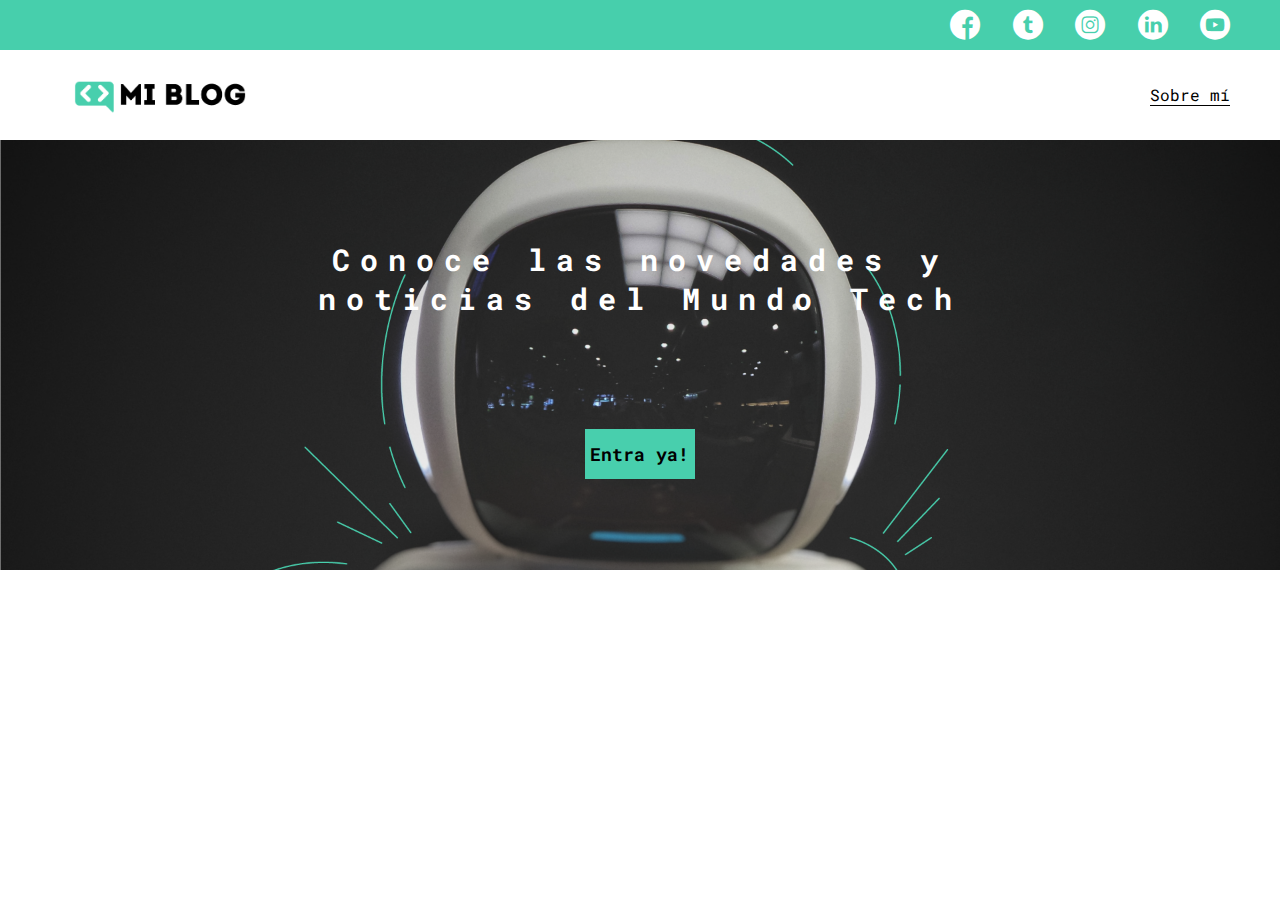
<file: index.html>
<!DOCTYPE html>
<html lang="en">
<head>
    <meta charset="UTF-8">
    <meta http-equiv="X-UA-Compatible" content="IE=edge">
    <meta name="viewport" content="width=device-width, initial-scale=1.0">
    <link rel="stylesheet" href="./CSS/main.css">
    <link rel="stylesheet" href="./CSS/font/flaticon.css">
    <link rel="stylesheet" href="./CSS/media-queries.css">
    <title>Mi blog</title>
</head>
<body>
    <header>
        <section class="header-icons-container">
            <div class="icons">
                <a href="/"><span class="flaticon-001-facebook"></span></a>
                <a href="/"><span class="flaticon-002-twitter"></span></a>
                <a href="/"><span class="flaticon-011-instagram"></span></a>
                <a href="/"><span class="flaticon-010-linkedin"></span></a>
                <a href="/"><span class="flaticon-008-youtube"></span></a>
            </div>
        </section>
        <nav>
            <section class="nav-logo-container">
                <a href="/"><img src="./Assets/img/Logo-negro.png" alt="Logo de mi blog" > </a>
            </section>
            <section class="profile-link">
                <a href="perfil.html">Sobre mí</a>
            </section>
        </nav>
    </header>

    <main class="home-main">
        <section>
            <h1 class="home-main-text">Conoce las novedades y <br> noticias del Mundo Tech</h1>
            <a class="home-main-button" href="blogs.html">Entra ya!</a>
        </section>
    </main>
</body>
</html>
</file>
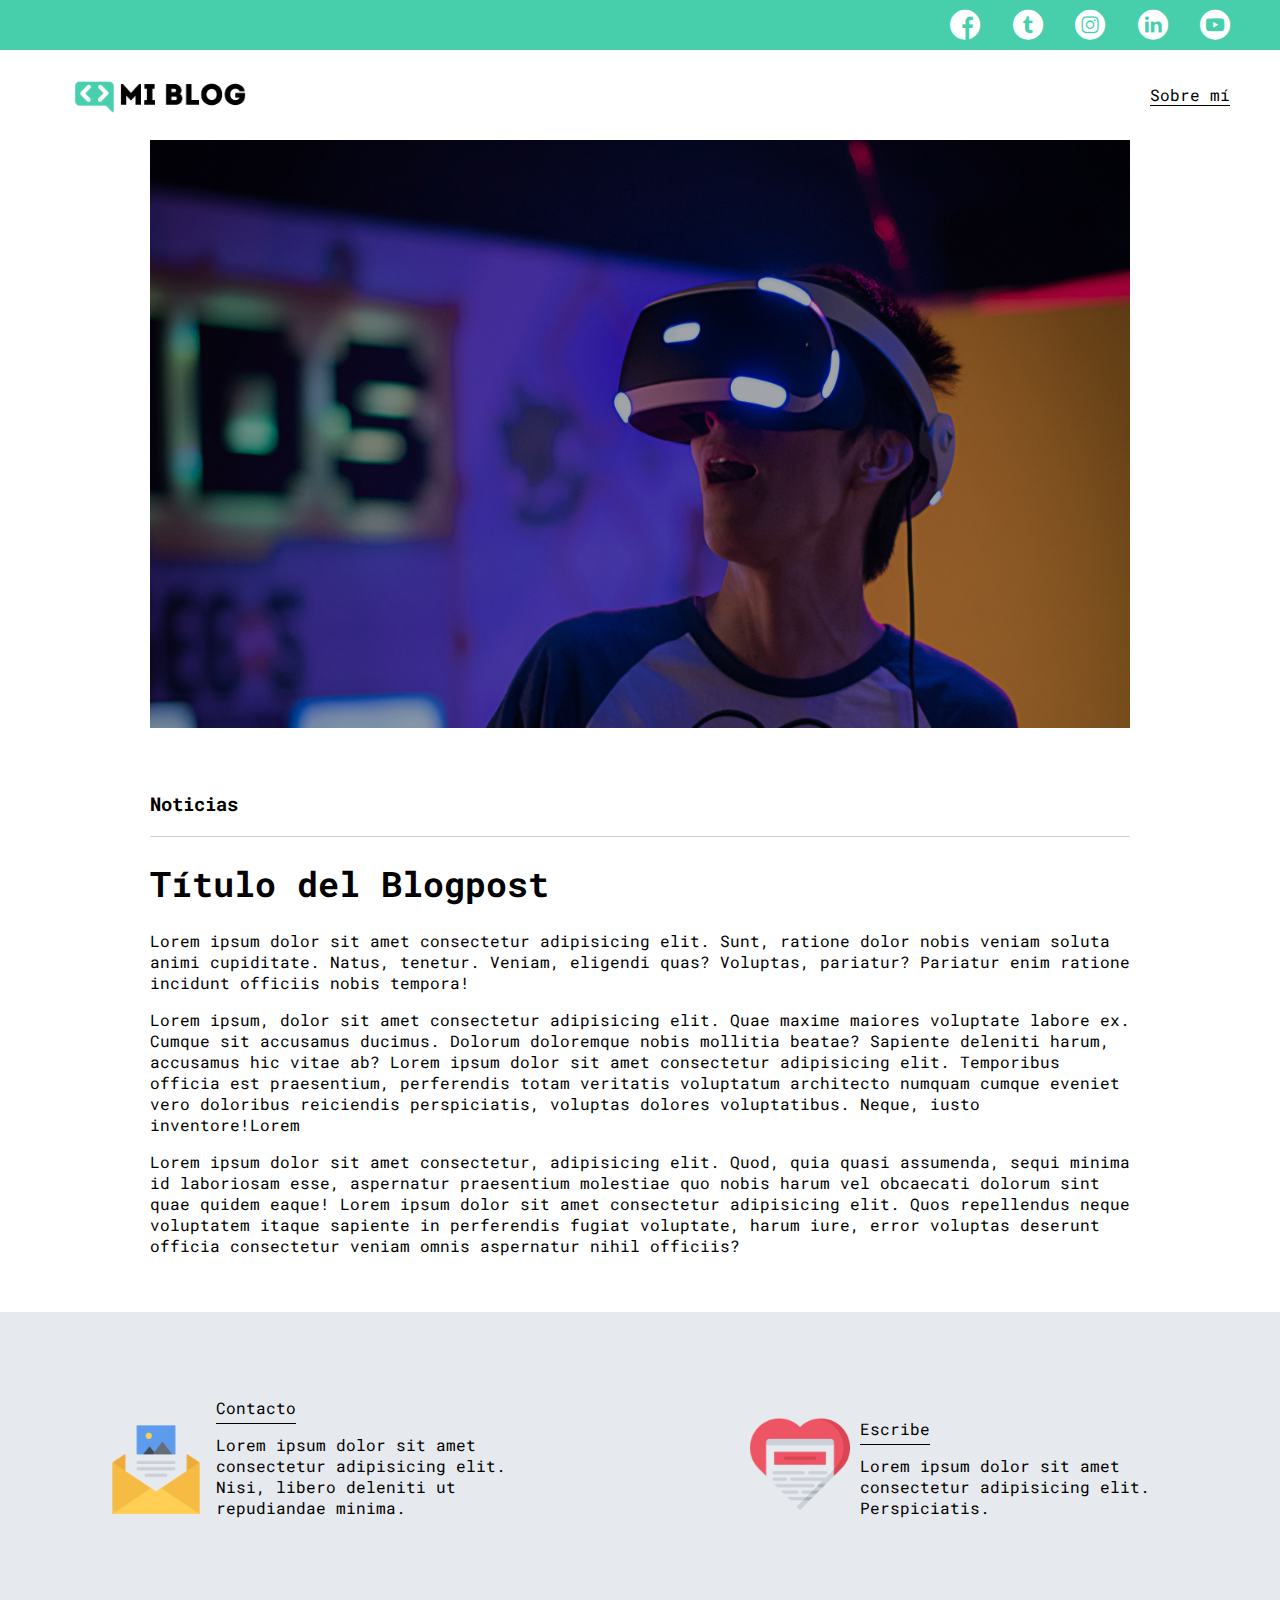
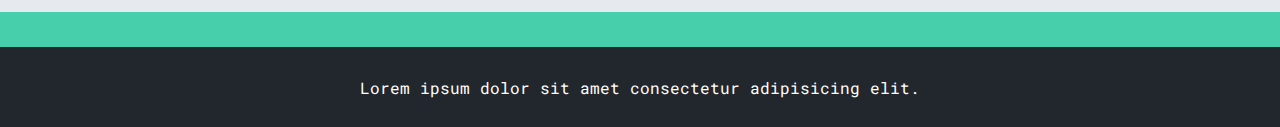
<file: blog.html>
<!DOCTYPE html>
<html lang="en">
<head>
    <meta charset="UTF-8">
    <meta http-equiv="X-UA-Compatible" content="IE=edge">
    <meta name="viewport" content="width=device-width, initial-scale=1.0">
    <title>Blog</title>
    <link rel="stylesheet" href="./CSS/main.css">
    <link rel="stylesheet" href="./CSS/font/flaticon.css">
    <link rel="stylesheet" href="./CSS/media-queries.css">
</head>
<body>
    <header>
        <section class="header-icons-container">
            <div class="icons">
                <a href="/"><span class="flaticon-001-facebook"></span></a>
                <a href="/"><span class="flaticon-002-twitter"></span></a>
                <a href="/"><span class="flaticon-011-instagram"></span></a>
                <a href="/"><span class="flaticon-010-linkedin"></span></a>
                <a href="/"><span class="flaticon-008-youtube"></span></a>
            </div>
        </section>
        <nav>
            <section class="nav-logo-container">
                <a href="/"><img src="./Assets/img/Logo-negro.png" alt="Logo de mi blog" > </a>
            </section>
            <section class="profile-link">
                <a href="perfil.html">Sobre mí</a>
            </section>
        </nav>
    </header>
    <main>
        <section class="grid-container blogpost-img-container">
            <img src="./Assets/img/post-1.png"">
        </section>
        <section class="blogpost-main-container">
            <div class="grid-container">
                <h3>Noticias</h3>
                <article>
                    <h1>Título del Blogpost</h1>
                    <p>Lorem ipsum dolor sit amet consectetur adipisicing elit. Sunt, ratione dolor nobis veniam soluta animi cupiditate. Natus, tenetur. Veniam, eligendi quas? Voluptas, pariatur? Pariatur enim ratione incidunt officiis nobis tempora!</p>
                    <p>Lorem ipsum, dolor sit amet consectetur adipisicing elit. Quae maxime maiores voluptate labore ex. Cumque sit accusamus ducimus. Dolorum doloremque nobis mollitia beatae? Sapiente deleniti harum, accusamus hic vitae ab? Lorem ipsum dolor sit amet consectetur adipisicing elit. Temporibus officia est praesentium, perferendis totam veritatis voluptatum architecto numquam cumque eveniet vero doloribus reiciendis perspiciatis, voluptas dolores voluptatibus. Neque, iusto inventore!Lorem</p>
                    <p>Lorem ipsum dolor sit amet consectetur, adipisicing elit. Quod, quia quasi assumenda, sequi minima id laboriosam esse, aspernatur praesentium molestiae quo nobis harum vel obcaecati dolorum sint quae quidem eaque! Lorem ipsum dolor sit amet consectetur adipisicing elit. Quos repellendus neque voluptatem itaque sapiente in perferendis fugiat voluptate, harum iure, error voluptas deserunt officia consectetur veniam omnis aspernatur nihil officiis?</p>
                </article>
            </div>
        </section>
        <section class="contact-main-container">
            <div>
                <img src="./Assets/img/013-newsletter.png" alt="">
                <div class="contact-left">
                    <a href="/">Contacto</a>
                    <p>Lorem ipsum dolor sit amet consectetur adipisicing elit. Nisi, libero deleniti ut repudiandae minima.</p>
                </div>
            </div>
            <div>
                <img src="./Assets/img/006-like.png" alt="">
                <div class="contact-right">
                    <a href="/">Escribe</a>
                    <p>Lorem ipsum dolor sit amet consectetur adipisicing elit. Perspiciatis.</p>
                </div>
            </div>
        </section>
    </main>
    <footer>
        <p>Lorem ipsum dolor sit amet consectetur adipisicing elit.</p>
    </footer>
</body>
</html>
</file>
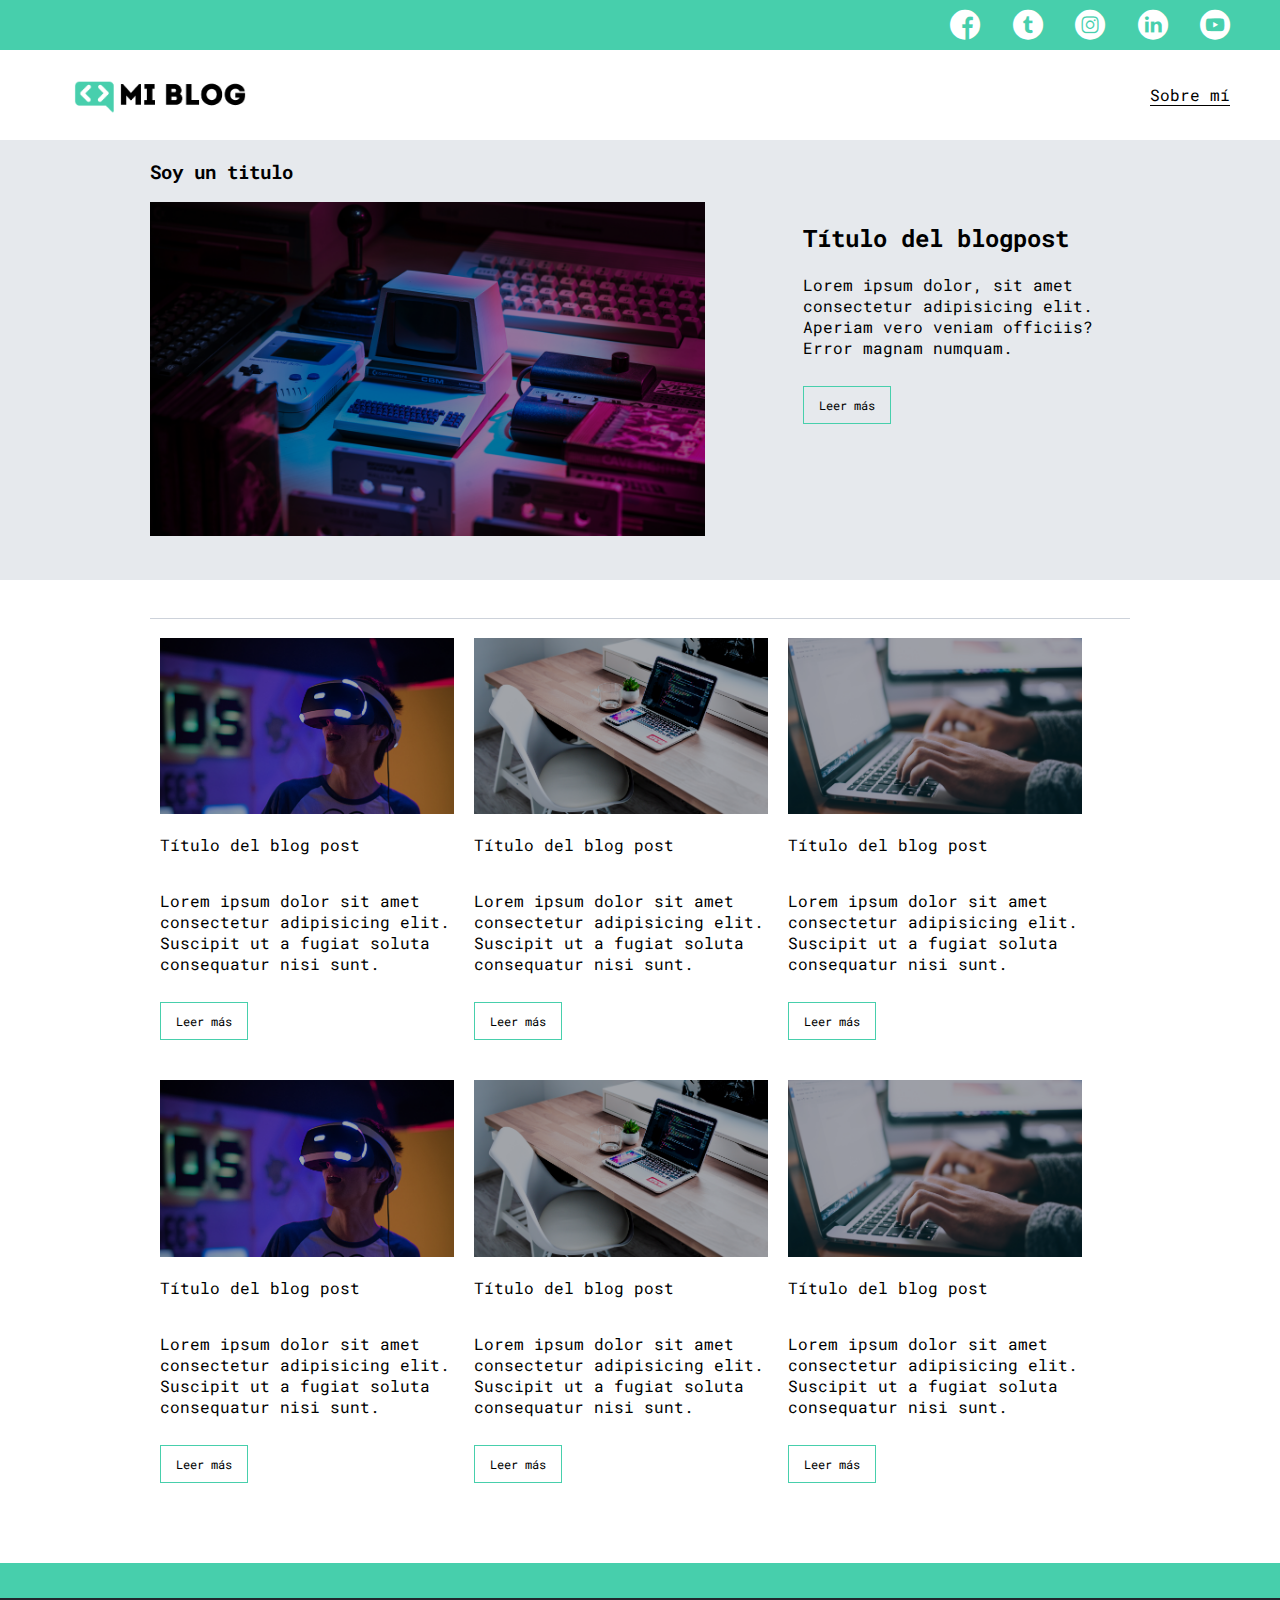
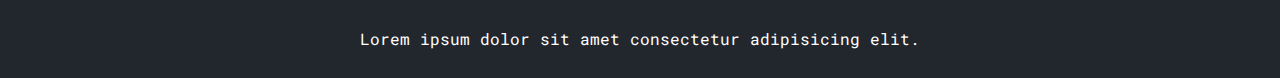
<file: blogs.html>
<!DOCTYPE html>
<html lang="en">
<head>
    <meta charset="UTF-8">
    <meta name="viewport" content="width=device-width, initial-scale=1.0">
    <meta http-equiv="X-UA-Compatible" content="ie=edge">
    <title>Mi Blog</title>
    <link rel="stylesheet" href="./CSS/main.css">
    <link rel="stylesheet" href="./CSS/font/flaticon.css">
    <link rel="stylesheet" href="./CSS/media-queries.css">
</head>
<body>
    <header>
        <section class="header-icons-container">
            <div class="icons">
                <a href="/"><span class="flaticon-001-facebook"></span></a>
                <a href="/"><span class="flaticon-002-twitter"></span></a>
                <a href="/"><span class="flaticon-011-instagram"></span></a>
                <a href="/"><span class="flaticon-010-linkedin"></span></a>
                <a href="/"><span class="flaticon-008-youtube"></span></a>
            </div>
        </section>
        <nav>
            <section class="nav-logo-container">
                <a href="/"><img src="./Assets/img/Logo-negro.png" alt="Logo de mi blog" > </a>
            </section>
            <section class="profile-link">
                <a href="perfil.html">Sobre mí</a>
            </section>
        </nav>
    </header>
    <main class="blogs-main">
        <section class="blogs-news-container">
            <div class="grid-container blogs-main-new">
                <h3>Soy un titulo</h3>
                <div class="blogs-news-img-container">
                    <img src="./Assets/img/main-news-img.png" alt="">
                </div>
                <div class="blogs-news-info-container">
                    <h2>Título del blogpost</h2>
                    <p>Lorem ipsum dolor, sit amet consectetur adipisicing elit. Aperiam vero veniam officiis? Error magnam numquam.</p>
                    <a href="" class="blogs-button">Leer más</a>
                </div>
            </div>
            
        </section>
        <section class="blogs-posts-container">
            <div class="grid-container">
                <h3></h3>
                <article class="post-container">
                    <img src="./Assets/img/post-1.png" alt="">
                    <p>Título del blog post</p>
                    <p>Lorem ipsum dolor sit amet consectetur adipisicing elit. Suscipit ut a fugiat soluta consequatur nisi sunt.</p>
                    <a href="blog.html" class="blogs-button">Leer más</a>
                </article>
                <article class="post-container">
                    <img src="./Assets/img/post-2.png" alt="">
                    <p>Título del blog post</p>
                    <p>Lorem ipsum dolor sit amet consectetur adipisicing elit. Suscipit ut a fugiat soluta consequatur nisi sunt.</p>
                    <a href="blog.html" class="blogs-button">Leer más</a>
                </article>
                <article class="post-container">
                    <img src="./Assets/img/post-3.png" alt="">
                    <p>Título del blog post</p>
                    <p>Lorem ipsum dolor sit amet consectetur adipisicing elit. Suscipit ut a fugiat soluta consequatur nisi sunt.</p>
                    <a href="blog.html" class="blogs-button">Leer más</a>
                </article>
                <article class="post-container">
                    <img src="./Assets/img/post-1.png" alt="">
                    <p>Título del blog post</p>
                    <p>Lorem ipsum dolor sit amet consectetur adipisicing elit. Suscipit ut a fugiat soluta consequatur nisi sunt.</p>
                    <a href="blog.html" class="blogs-button">Leer más</a>
                </article>
                <article class="post-container">
                    <img src="./Assets/img/post-2.png" alt="">
                    <p>Título del blog post</p>
                    <p>Lorem ipsum dolor sit amet consectetur adipisicing elit. Suscipit ut a fugiat soluta consequatur nisi sunt.</p>
                    <a href="blog.html" class="blogs-button">Leer más</a>
                </article>
                <article class="post-container">
                    <img src="./Assets/img/post-3.png" alt="">
                    <p>Título del blog post</p>
                    <p>Lorem ipsum dolor sit amet consectetur adipisicing elit. Suscipit ut a fugiat soluta consequatur nisi sunt.</p>
                    <a href="blog.html" class="blogs-button">Leer más</a>
                </article>
            </div>
        </section>
    </main>
    <footer>
        <p>Lorem ipsum dolor sit amet consectetur adipisicing elit.</p>
    </footer>
</body>
</html>
</file>
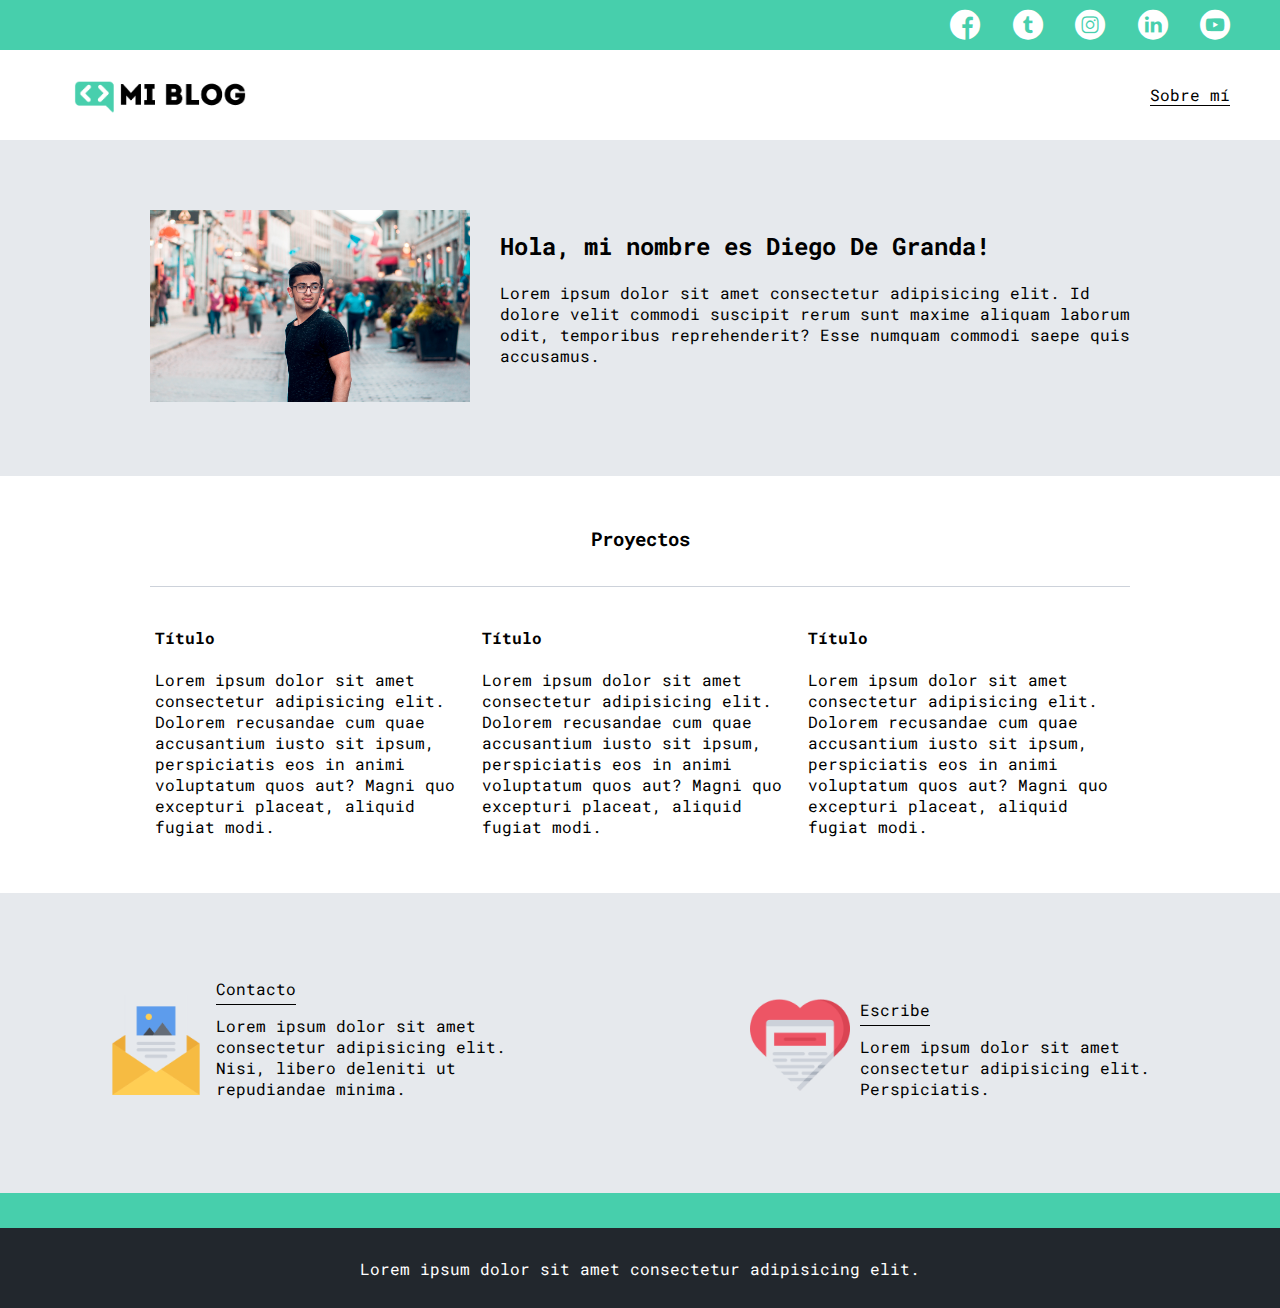
<file: perfil.html>
<!DOCTYPE html>
<html lang="en">
<head>
    <meta charset="UTF-8">
    <meta http-equiv="X-UA-Compatible" content="IE=edge">
    <meta name="viewport" content="width=device-width, initial-scale=1.0">
    <title>Perfil</title>
    <link rel="stylesheet" href="./CSS/main.css">
    <link rel="stylesheet" href="./CSS/font/flaticon.css">
    <link rel="stylesheet" href="./CSS/media-queries.css">
</head>
<body>
    <header>
        <section class="header-icons-container">
            <div class="icons">
                <a href="/"><span class="flaticon-001-facebook"></span></a>
                <a href="/"><span class="flaticon-002-twitter"></span></a>
                <a href="/"><span class="flaticon-011-instagram"></span></a>
                <a href="/"><span class="flaticon-010-linkedin"></span></a>
                <a href="/"><span class="flaticon-008-youtube"></span></a>
            </div>
        </section>
        <nav>
            <section class="nav-logo-container">
                <a href="/"><img src="./Assets/img/Logo-negro.png" alt="Logo de mi blog" > </a>
            </section>
            <section class="profile-link">
                <a href="perfil.html">Sobre mí</a>
            </section>
        </nav>
    </header>
    <main>
        <section class="profile-main-container">
            <div class="grid-container profile-container">
                <div>
                    <img src="./Assets/img/profile-pic.jpg" alt="">
                </div>
                <div>
                    <h2>Hola, mi nombre es Diego De Granda!</h2>
                    <p>Lorem ipsum dolor sit amet consectetur adipisicing elit. Id dolore velit commodi suscipit rerum sunt maxime aliquam laborum odit, temporibus reprehenderit? Esse numquam commodi saepe quis accusamus.</p>
                </div>
            </div>
        </section>
        <section class="profile-main-proyects">
            <div class="grid-container">
                <h3>Proyectos</h3>
                <div class="proyects-main-container">
                    <article class="proyect-container">
                        <h4>Título</h4>
                        <p>Lorem ipsum dolor sit amet consectetur adipisicing elit. Dolorem recusandae cum quae accusantium iusto sit ipsum, perspiciatis eos in animi voluptatum quos aut? Magni quo excepturi placeat, aliquid fugiat modi.</p>
                    </article>
                    <article class="proyect-container">
                        <h4>Título</h4>
                        <p>Lorem ipsum dolor sit amet consectetur adipisicing elit. Dolorem recusandae cum quae accusantium iusto sit ipsum, perspiciatis eos in animi voluptatum quos aut? Magni quo excepturi placeat, aliquid fugiat modi.</p>
                    </article>
                    <article class="proyect-container">
                        <h4>Título</h4>
                        <p>Lorem ipsum dolor sit amet consectetur adipisicing elit. Dolorem recusandae cum quae accusantium iusto sit ipsum, perspiciatis eos in animi voluptatum quos aut? Magni quo excepturi placeat, aliquid fugiat modi.</p>
                    </article>
                </div>
            </div>
        </section>

        <section class="contact-main-container">
            <div>
                <img src="./Assets/img/013-newsletter.png" alt="">
                <div class="contact-left">
                    <a href="/">Contacto</a>
                    <p>Lorem ipsum dolor sit amet consectetur adipisicing elit. Nisi, libero deleniti ut repudiandae minima.</p>
                </div>
            </div>
            <div>
                <img src="./Assets/img/006-like.png" alt="">
                <div class="contact-right">
                    <a href="/">Escribe</a>
                    <p>Lorem ipsum dolor sit amet consectetur adipisicing elit. Perspiciatis.</p>
                </div>
            </div>
        </section>
    </main>
    <footer>
        <p>Lorem ipsum dolor sit amet consectetur adipisicing elit.</p>
    </footer>
</body>
</html>
</file>
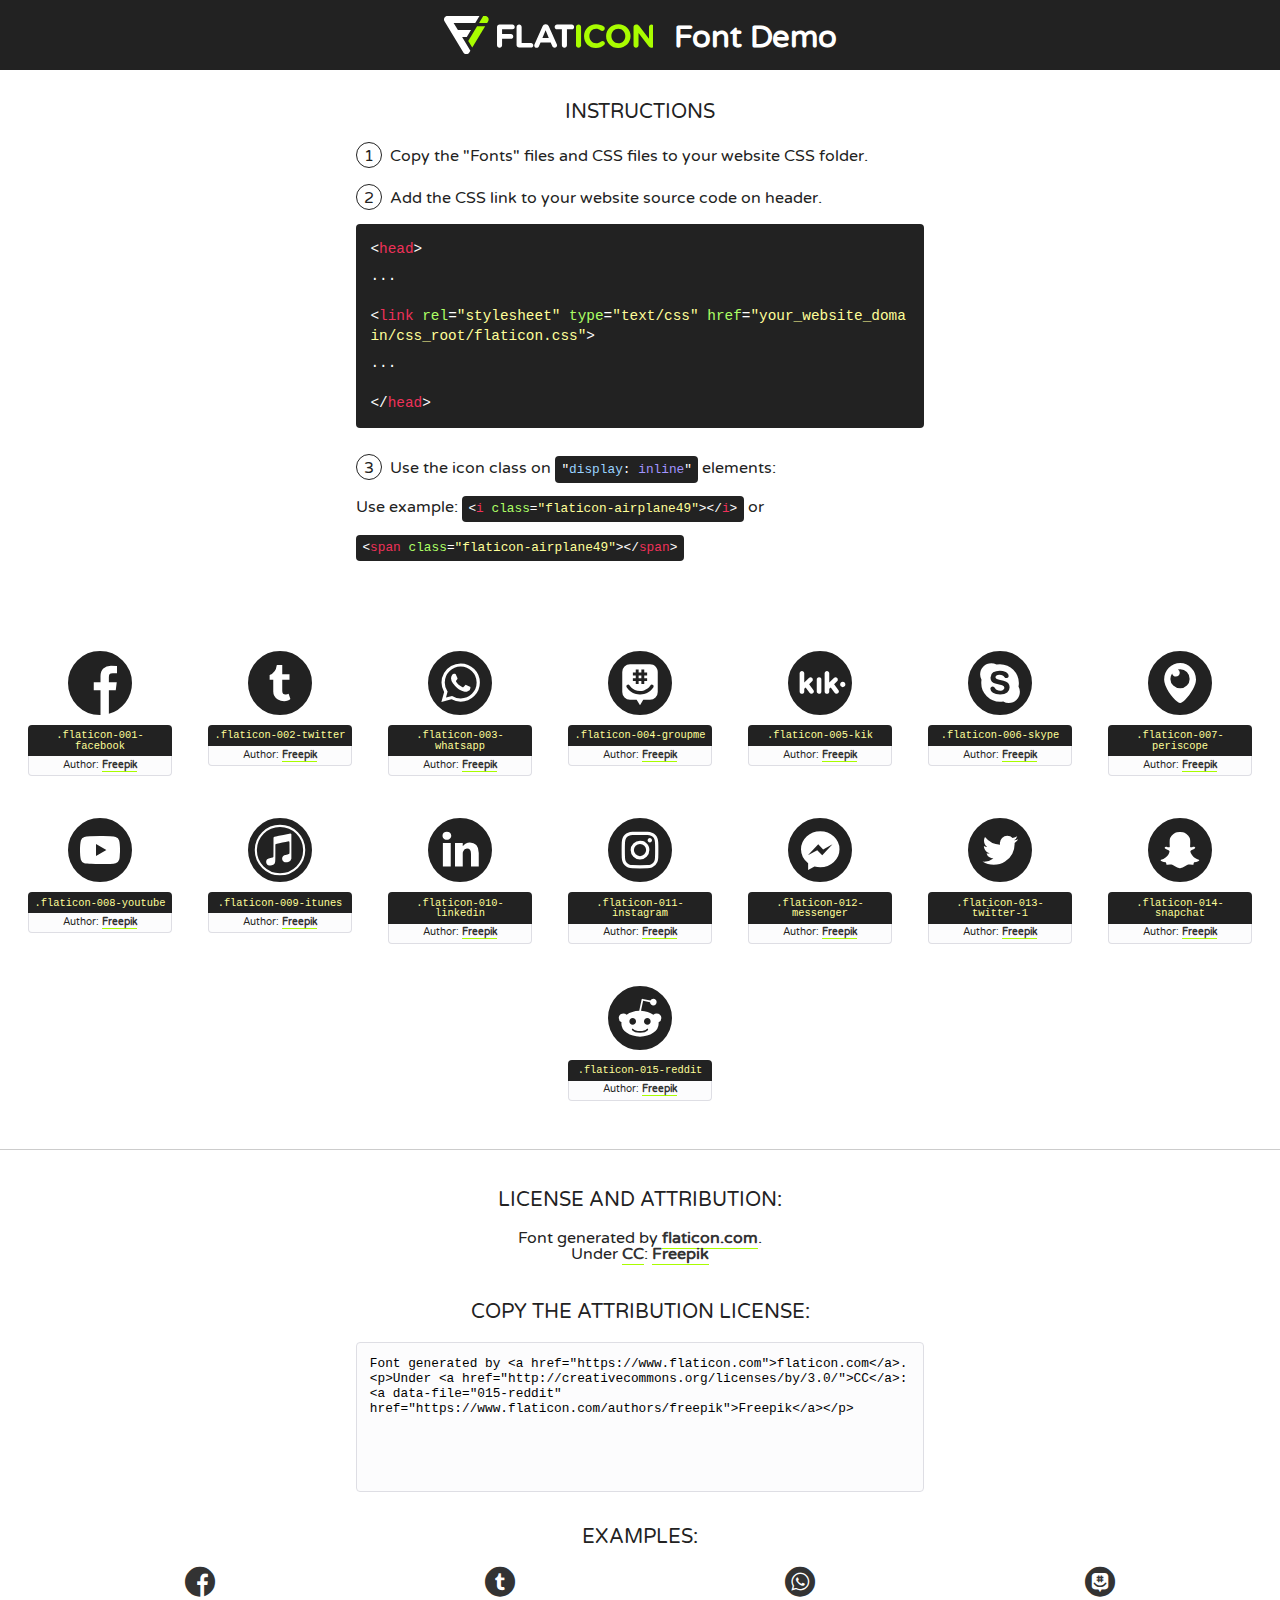
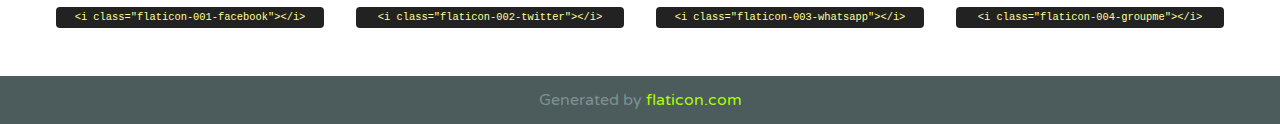
<file: CSS/font/flaticon.html>
<!DOCTYPE html>
<!--
  Flaticon icon font: Flaticon
  Creation date: 20/12/2018 09:27
-->
<html>
<!DOCTYPE html>
<html>

<head>
    <title>Flaticon WebFont</title>
    <link href="http://fonts.googleapis.com/css?family=Varela+Round" rel="stylesheet" type="text/css" />
    <link rel="stylesheet" type="text/css" href="flaticon.css">
    <meta charset="UTF-8">
    <style>
    html, body, div, span, applet, object, iframe,
    h1, h2, h3, h4, h5, h6, p, blockquote, pre,
    a, abbr, acronym, address, big, cite, code,
    del, dfn, em, img, ins, kbd, q, s, samp,
    small, strike, strong, sub, sup, tt, var,
    b, u, i, center,
    dl, dt, dd, ol, ul, li,
    fieldset, form, label, legend,
    table, caption, tbody, tfoot, thead, tr, th, td,
    article, aside, canvas, details, embed, 
    figure, figcaption, footer, header, hgroup, 
    menu, nav, output, ruby, section, summary,
    time, mark, audio, video {
        margin: 0;
        padding: 0;
        border: 0;
        font-size: 100%;
        font: inherit;
        vertical-align: baseline;
    }
    /* HTML5 display-role reset for older browsers */
    article, aside, details, figcaption, figure, 
    footer, header, hgroup, menu, nav, section {
        display: block;
    }
    body {
        line-height: 1;
    }
    ol, ul {
        list-style: none;
    }
    blockquote, q {
        quotes: none;
    }
    blockquote:before, blockquote:after,
    q:before, q:after {
        content: '';
        content: none;
    }
    table {
        border-collapse: collapse;
        border-spacing: 0;
    }
    body {
        font-family: 'Varela Round', Helvetica, Arial, sans-serif;
        font-size: 16px;
        color: #222;
    }
    a {
        color: #333;
        border-bottom: 1px solid #a9fd00;
        font-weight: bold;
        text-decoration: none;
    }
    * {
        -moz-box-sizing: border-box;
        -webkit-box-sizing: border-box;
        box-sizing: border-box;
        margin: 0;
        padding: 0;
    }
    [class^="flaticon-"]:before, [class*=" flaticon-"]:before, [class^="flaticon-"]:after, [class*=" flaticon-"]:after {
        font-family: Flaticon;
        font-size: 30px;
        font-style: normal;
        margin-left: 20px;
        color: #333;
    }
    .wrapper {
        max-width: 600px;
        margin: auto;
        padding: 0 1em;
    }
    .title {
        font-size: 1.25em;
        text-align: center;
        margin-bottom: 1em;
        text-transform: uppercase;
    }
    header {
        text-align: center;
        background-color: #222;
        color: #fff;
        padding: 1em;
    }
    header .logo {
        width: 210px;
        height: 38px;
        display: inline-block;
        vertical-align: middle;
        margin-right: 1em;
        border: none;
    }
    header strong {
        font-size: 1.95em;
        font-weight: bold;
        vertical-align: middle;
        margin-top: 5px;
        display: inline-block;
    }
    .demo {
        margin: 2em auto;
        line-height: 1.25em;
    }
    .demo ul li {
        margin-bottom: 1em;
    }
    .demo ul li .num {
        color: #222;
        border-radius: 20px;
        display: inline-block;
        width: 26px;
        padding: 3px;
        height: 26px;
        text-align: center;
        margin-right: 0.5em;
        border: 1px solid #222;
    }
    .demo ul li code {
        background-color: #222;
        border-radius: 4px;
        padding: 0.25em 0.5em;
        display: inline-block;
        color: #fff;
        font-family: Consolas,Monaco,Lucida Console,Liberation Mono,DejaVu Sans Mono,Bitstream Vera Sans Mono,Courier New, monospace;
        font-weight: lighter;
        margin-top: 1em;
        font-size: 0.8em;
        word-break: break-all;
    }
    .demo ul li code.big {
        padding: 1em;
        font-size: 0.9em;
    }
    .demo ul li code .red {
        color: #EF3159;
    }
    .demo ul li code .green {
        color: #ACFF65;
    }
    .demo ul li code .yellow {
        color: #FFFF99;
    }
    .demo ul li code .blue {
        color: #99D3FF;
    }
    .demo ul li code .purple {
        color: #A295FF;
    }
    .demo ul li code .dots {
        margin-top: 0.5em;
        display: block;
    }
    #glyphs {
        border-bottom: 1px solid #ccc;
        padding: 2em 0;
        text-align: center;
    }
    .glyph {
        display: inline-block;
        width: 9em;
        margin: 1em;
        text-align: center;
        vertical-align: top;
        background: #FFF;
    }
    .glyph .glyph-icon {
        padding: 10px;
        display: block;
        font-family:"Flaticon";
        font-size: 64px;
        line-height: 1;
    }
    .glyph .glyph-icon:before {
        font-size: 64px;
        color: #222;
        margin-left: 0;
    }
    .class-name {
        font-size: 0.65em;
        background-color: #222;
        color: #fff;
        border-radius: 4px 4px 0 0;
        padding: 0.5em;
        color: #FFFF99;
        font-family: Consolas,Monaco,Lucida Console,Liberation Mono,DejaVu Sans Mono,Bitstream Vera Sans Mono,Courier New, monospace;
    }
    .author-name {
        font-size: 0.6em;
        background-color: #fcfcfd;
        border: 1px solid #DEDEE4;
        border-top: 0;
        border-radius: 0 0 4px 4px;
        padding: 0.5em;
    }
    .class-name:last-child {
        font-size: 10px;
        color:#888;
    }
    .class-name:last-child a {
        font-size: 10px;
        color:#555;
    }
    .class-name:last-child a:hover {
        color:#a9fd00;
    }
    .glyph > input {
        display: block;
        width: 100px;
        margin: 5px auto;
        text-align: center;
        font-size: 12px;
        cursor: text;
    }
    .glyph > input.icon-input {
        font-family:"Flaticon";
        font-size: 16px;
        margin-bottom: 10px;
    }
    .attribution .title {
        margin-top: 2em;
    }
    .attribution textarea {
        background-color: #fcfcfd;
        padding: 1em;
        border: none;
        box-shadow: none;
        border: 1px solid #DEDEE4;
        border-radius: 4px;
        resize: none;
        width: 100%;
        height: 150px;
        font-size: 0.8em;
        font-family: Consolas,Monaco,Lucida Console,Liberation Mono,DejaVu Sans Mono,Bitstream Vera Sans Mono,Courier New, monospace;
        -webkit-appearance: none;
    }
    .iconsuse {
        margin: 2em auto;
        text-align: center;
        max-width: 1200px;
    }
    .iconsuse:after {
        content: '';
        display: table;
        clear: both;
    }
    .iconsuse .image {
        float: left;
        width: 25%;
        padding: 0 1em;
    }
    .iconsuse .image p {
        margin-bottom: 1em;
    }
    .iconsuse .image span {
        display: block;
        font-size: 0.65em;
        background-color: #222;
        color: #fff;
        border-radius: 4px;
        padding: 0.5em;
        color: #FFFF99;
        margin-top: 1em;
        font-family: Consolas,Monaco,Lucida Console,Liberation Mono,DejaVu Sans Mono,Bitstream Vera Sans Mono,Courier New, monospace;
    }
    #footer {
        text-align: center;
        background-color: #4C5B5C;
        color: #7c9192;
        padding: 1em;
    }
    #footer a {
        border: none;
        color: #a9fd00;
        font-weight: normal;
    }
    @media (max-width: 960px) {
        .iconsuse .image {
            width: 50%;
        }
    }
    @media (max-width: 560px) {
        .iconsuse .image {
            width: 100%;
        }
    }
    </style>
</head>

<body class="characters-off">

    <header>
        <a href="https://www.flaticon.com" target="_blank" class="logo">
            <svg version="1.1" xmlns="http://www.w3.org/2000/svg" xmlns:xlink="http://www.w3.org/1999/xlink" xmlns:a="http://ns.adobe.com/AdobeSVGViewerExtensions/3.0/" viewBox="0 0 560.875 102.036" enable-background="new 0 0 560.875 102.036" xml:space="preserve">
                <defs>
                </defs>
                <g>
                    <g class="letters">
                        <path fill="#ffffff" d="M141.596,29.675c0-3.777,2.985-6.767,6.764-6.767h34.438c3.426,0,6.15,2.728,6.15,6.15
                        c0,3.43-2.724,6.149-6.15,6.149h-27.674v13.091h23.719c3.429,0,6.151,2.724,6.151,6.15c0,3.43-2.723,6.149-6.151,6.149h-23.719
                        v17.574c0,3.773-2.986,6.761-6.764,6.761c-3.779,0-6.764-2.989-6.764-6.761V29.675z"></path>
                        <path fill="#ffffff" d="M193.844,29.149c0-3.781,2.985-6.767,6.764-6.767c3.776,0,6.763,2.985,6.763,6.767v42.957h25.039
                        c3.426,0,6.149,2.726,6.149,6.153c0,3.425-2.723,6.15-6.149,6.15h-31.802c-3.779,0-6.764-2.986-6.764-6.768V29.149z"></path>
                        <path fill="#ffffff" d="M241.891,75.71l21.438-48.407c1.492-3.341,4.215-5.357,7.906-5.357h0.792
                        c3.686,0,6.323,2.017,7.815,5.357l21.439,48.407c0.436,0.967,0.701,1.845,0.701,2.723c0,3.602-2.809,6.501-6.414,6.501
                        c-3.161,0-5.269-1.845-6.499-4.655l-4.132-9.661h-27.059l-4.301,10.102c-1.144,2.631-3.426,4.214-6.237,4.214
                        c-3.517,0-6.24-2.81-6.24-6.325C241.1,77.64,241.451,76.677,241.891,75.71z M279.932,58.666l-8.521-20.297l-8.526,20.297H279.932
                        z"></path>
                        <path fill="#ffffff" d="M314.864,35.387H301.86c-3.429,0-6.239-2.813-6.239-6.238c0-3.429,2.811-6.24,6.239-6.24h39.533
                        c3.426,0,6.237,2.811,6.237,6.24c0,3.425-2.811,6.238-6.237,6.238h-13.001v42.785c0,3.773-2.99,6.761-6.764,6.761
                        c-3.779,0-6.764-2.989-6.764-6.761V35.387z"></path>
                        <path fill="#A9FD00" d="M352.615,29.149c0-3.781,2.985-6.767,6.767-6.767c3.774,0,6.761,2.985,6.761,6.767v49.024
                        c0,3.773-2.987,6.761-6.761,6.761c-3.781,0-6.767-2.989-6.767-6.761V29.149z"></path>
                        <path fill="#A9FD00" d="M374.132,53.836v-0.179c0-17.481,13.178-31.801,32.065-31.801c9.22,0,15.459,2.458,20.557,6.238
                        c1.402,1.054,2.637,2.985,2.637,5.357c0,3.692-2.985,6.59-6.681,6.59c-1.845,0-3.071-0.702-4.044-1.319
                        c-3.776-2.813-7.729-4.393-12.562-4.393c-10.364,0-17.831,8.611-17.831,19.154v0.173c0,10.542,7.291,19.329,17.831,19.329
                        c5.715,0,9.492-1.756,13.359-4.834c1.049-0.874,2.458-1.491,4.039-1.491c3.429,0,6.325,2.813,6.325,6.236
                        c0,2.106-1.056,3.78-2.282,4.834c-5.539,4.834-12.036,7.733-21.878,7.733C387.572,85.464,374.132,71.493,374.132,53.836z"></path>
                        <path fill="#A9FD00" d="M433.009,53.836v-0.179c0-17.481,13.79-31.801,32.766-31.801c18.981,0,32.592,14.143,32.592,31.628v0.173
                        c0,17.483-13.785,31.807-32.769,31.807C446.625,85.464,433.009,71.32,433.009,53.836z M484.224,53.836v-0.179
                        c0-10.539-7.725-19.326-18.626-19.326c-10.893,0-18.449,8.611-18.449,19.154v0.173c0,10.542,7.73,19.329,18.626,19.329
                        C476.676,72.986,484.224,64.378,484.224,53.836z"></path>
                        <path fill="#A9FD00" d="M506.233,29.321c0-3.774,2.99-6.763,6.767-6.763h1.401c3.252,0,5.183,1.583,7.029,3.953l26.093,34.265
                        V29.059c0-3.692,2.99-6.677,6.681-6.677c3.683,0,6.671,2.985,6.671,6.677v48.934c0,3.78-2.987,6.765-6.764,6.765h-0.436
                        c-3.257,0-5.188-1.581-7.034-3.953l-27.056-35.492v32.944c0,3.687-2.985,6.676-6.678,6.676c-3.683,0-6.673-2.989-6.673-6.676
                        V29.321z"></path>
                    </g>
                    <g class="insignia">
                        <path fill="#ffffff" d="M48.372,56.137h12.517l11.156-18.537H37.186L25.688,18.539h57.825L94.668,0H9.271
                        C5.925,0,2.842,1.801,1.198,4.716c-1.644,2.907-1.593,6.482,0.134,9.343l50.38,83.501c1.678,2.781,4.689,4.476,7.938,4.476
                        c3.246,0,6.257-1.695,7.935-4.476l2.898-4.804L48.372,56.137z"></path>
                        <g class="i">
                            <path fill="#A9FD00" d="M93.575,18.539h0.031v0.004l21.652,0.004l2.705-4.488c1.727-2.861,1.778-6.436,0.133-9.343
                            C116.454,1.801,113.371,0,110.026,0h-5.294L93.575,18.539z"></path>
                            <polygon fill="#A9FD00" points="88.291,27.356 64.725,66.486 75.519,84.404 109.942,27.356"></polygon>
                        </g>
                    </g>
                </g>
            </svg>
        </a>
        <strong>Font Demo</strong>
    </header>


    <section class="demo wrapper">

        <p class="title">Instructions</p>

        <ul>
            <li>
                <span class="num">1</span>Copy the "Fonts" files and CSS files to your website CSS folder.
            </li>
            <li>
                <span class="num">2</span>Add the CSS link to your website source code on header.
                <code class="big">
                    &lt;<span class="red">head</span>&gt;
                    <br/><span class="dots">...</span>
                    <br/>&lt;<span class="red">link</span> <span class="green">rel</span>=<span class="yellow">"stylesheet"</span> <span class="green">type</span>=<span class="yellow">"text/css"</span> <span class="green">href</span>=<span class="yellow">"your_website_domain/css_root/flaticon.css"</span>&gt;
                    <br/><span class="dots">...</span>
                    <br/>&lt;/<span class="red">head</span>&gt;
                </code>
            </li>

            <li>
                <p>
                    <span class="num">3</span>Use the icon class on <code>"<span class="blue">display</span>:<span class="purple"> inline</span>"</code> elements:
                    <br />
                    Use example: <code>&lt;<span class="red">i</span> <span class="green">class</span>=<span class="yellow">&quot;flaticon-airplane49&quot;</span>&gt;&lt;/<span class="red">i</span>&gt;</code> or <code>&lt;<span class="red">span</span> <span class="green">class</span>=<span class="yellow">&quot;flaticon-airplane49&quot;</span>&gt;&lt;/<span class="red">span</span>&gt;</code>
            </li>
        </ul>

    </section>




   <section id="glyphs">          
    
      
        <div class="glyph"><div class="glyph-icon flaticon-001-facebook"></div>
            <div class="class-name">.flaticon-001-facebook</div>
            <div class="author-name">Author: <a data-file="001-facebook" href="https://www.flaticon.com/authors/freepik">Freepik</a> </div> 
        </div>        
        
        <div class="glyph"><div class="glyph-icon flaticon-002-twitter"></div>
            <div class="class-name">.flaticon-002-twitter</div>
            <div class="author-name">Author: <a data-file="002-twitter" href="https://www.flaticon.com/authors/freepik">Freepik</a> </div> 
        </div>        
        
        <div class="glyph"><div class="glyph-icon flaticon-003-whatsapp"></div>
            <div class="class-name">.flaticon-003-whatsapp</div>
            <div class="author-name">Author: <a data-file="003-whatsapp" href="https://www.flaticon.com/authors/freepik">Freepik</a> </div> 
        </div>        
        
        <div class="glyph"><div class="glyph-icon flaticon-004-groupme"></div>
            <div class="class-name">.flaticon-004-groupme</div>
            <div class="author-name">Author: <a data-file="004-groupme" href="https://www.flaticon.com/authors/freepik">Freepik</a> </div> 
        </div>        
        
        <div class="glyph"><div class="glyph-icon flaticon-005-kik"></div>
            <div class="class-name">.flaticon-005-kik</div>
            <div class="author-name">Author: <a data-file="005-kik" href="https://www.flaticon.com/authors/freepik">Freepik</a> </div> 
        </div>        
        
        <div class="glyph"><div class="glyph-icon flaticon-006-skype"></div>
            <div class="class-name">.flaticon-006-skype</div>
            <div class="author-name">Author: <a data-file="006-skype" href="https://www.flaticon.com/authors/freepik">Freepik</a> </div> 
        </div>        
        
        <div class="glyph"><div class="glyph-icon flaticon-007-periscope"></div>
            <div class="class-name">.flaticon-007-periscope</div>
            <div class="author-name">Author: <a data-file="007-periscope" href="https://www.flaticon.com/authors/freepik">Freepik</a> </div> 
        </div>        
        
        <div class="glyph"><div class="glyph-icon flaticon-008-youtube"></div>
            <div class="class-name">.flaticon-008-youtube</div>
            <div class="author-name">Author: <a data-file="008-youtube" href="https://www.flaticon.com/authors/freepik">Freepik</a> </div> 
        </div>        
        
        <div class="glyph"><div class="glyph-icon flaticon-009-itunes"></div>
            <div class="class-name">.flaticon-009-itunes</div>
            <div class="author-name">Author: <a data-file="009-itunes" href="https://www.flaticon.com/authors/freepik">Freepik</a> </div> 
        </div>        
        
        <div class="glyph"><div class="glyph-icon flaticon-010-linkedin"></div>
            <div class="class-name">.flaticon-010-linkedin</div>
            <div class="author-name">Author: <a data-file="010-linkedin" href="https://www.flaticon.com/authors/freepik">Freepik</a> </div> 
        </div>        
        
        <div class="glyph"><div class="glyph-icon flaticon-011-instagram"></div>
            <div class="class-name">.flaticon-011-instagram</div>
            <div class="author-name">Author: <a data-file="011-instagram" href="https://www.flaticon.com/authors/freepik">Freepik</a> </div> 
        </div>        
        
        <div class="glyph"><div class="glyph-icon flaticon-012-messenger"></div>
            <div class="class-name">.flaticon-012-messenger</div>
            <div class="author-name">Author: <a data-file="012-messenger" href="https://www.flaticon.com/authors/freepik">Freepik</a> </div> 
        </div>        
        
        <div class="glyph"><div class="glyph-icon flaticon-013-twitter-1"></div>
            <div class="class-name">.flaticon-013-twitter-1</div>
            <div class="author-name">Author: <a data-file="013-twitter-1" href="https://www.flaticon.com/authors/freepik">Freepik</a> </div> 
        </div>        
        
        <div class="glyph"><div class="glyph-icon flaticon-014-snapchat"></div>
            <div class="class-name">.flaticon-014-snapchat</div>
            <div class="author-name">Author: <a data-file="014-snapchat" href="https://www.flaticon.com/authors/freepik">Freepik</a> </div> 
        </div>        
        
        <div class="glyph"><div class="glyph-icon flaticon-015-reddit"></div>
            <div class="class-name">.flaticon-015-reddit</div>
            <div class="author-name">Author: <a data-file="015-reddit" href="https://www.flaticon.com/authors/freepik">Freepik</a> </div> 
        </div>        
        

    </section>



    <section class="attribution wrapper"   style="text-align:center;">

      <div class="title">License and attribution:</div><div class="attrDiv">Font generated by <a href="https://www.flaticon.com">flaticon.com</a>. <div><p>Under <a href="http://creativecommons.org/licenses/by/3.0/">CC</a>: <a data-file="015-reddit" href="https://www.flaticon.com/authors/freepik">Freepik</a></p>  </div>
      </div>
      <div class="title">Copy the Attribution License:</div>

    <textarea onclick="this.focus();this.select();">Font generated by &lt;a href=&quot;https://www.flaticon.com&quot;&gt;flaticon.com&lt;/a&gt;. <p>Under <a href="http://creativecommons.org/licenses/by/3.0/">CC</a>: <a data-file="015-reddit" href="https://www.flaticon.com/authors/freepik">Freepik</a></p>  
     </textarea>

    </section>

    <section class="iconsuse">

          <div class="title">Examples:</div>            
             
            <div class="image">
                <p>
                    <i class="glyph-icon flaticon-001-facebook"></i> 
                    <span>&lt;i class=&quot;flaticon-001-facebook&quot;&gt;&lt;/i&gt;</span>
                </p>
            </div>
            
            <div class="image">
                <p>
                    <i class="glyph-icon flaticon-002-twitter"></i> 
                    <span>&lt;i class=&quot;flaticon-002-twitter&quot;&gt;&lt;/i&gt;</span>
                </p>
            </div>
            
            <div class="image">
                <p>
                    <i class="glyph-icon flaticon-003-whatsapp"></i> 
                    <span>&lt;i class=&quot;flaticon-003-whatsapp&quot;&gt;&lt;/i&gt;</span>
                </p>
            </div>
            
            <div class="image">
                <p>
                    <i class="glyph-icon flaticon-004-groupme"></i> 
                    <span>&lt;i class=&quot;flaticon-004-groupme&quot;&gt;&lt;/i&gt;</span>
                </p>
            </div>
                       
        </div>
                            
    </section>

<div id="footer">
    <div>Generated by <a href="https://www.flaticon.com">flaticon.com</a>
    </div>
</div>



</body>
</html>
</file>
<file: CSS/main.css>
@import url('https://fonts.googleapis.com/css?family=Roboto+Mono:400,500,700|Roboto+Slab:400,700|Roboto:400,500,700,900&display=swap');

body {
    font-family: 'Roboto Mono', monospace;
    margin: 0;
    padding: 0;
    
}
a {
    text-decoration: none;
    display: inline;
    color: black;
}
.home-body {
    position: fixed;
    top: 0;
    bottom: 0;
    left: 0;
    right: 0;
}
.grid-container {
    max-width: 980px;
    margin: auto;
}


header {
    width: 100%;
    height: 140px;
    display: grid;
    grid-template-rows: 1fr 1fr;
}
header .header-icons-container {
    width: 100%;
    height: 50px;
    display: grid;
    background-color: #47cfac;
}
header .header-icons-container .icons {
    width: 300px;
    height: auto;
    display: flex;
    justify-items: flex-end;
    align-items: center;
    justify-content: space-between;
    justify-self: end;
    margin-right: 50px;
}
header .icons span {
    color: white;
}
nav  {
    display: grid;
    grid-template-columns: 1fr 1fr;
    height: 90px;
}
nav .nav-logo-container {
    margin-left: 50px;
}
nav .nav-logo-container img {
    width: 220px;
    margin-top: 10px;
}
nav .profile-link {
    display: flex;
    align-items: center;
    justify-content: flex-end;
    margin-right: 50px;
}
nav .profile-link a {
    color: black;
    border-bottom: 1px solid black;
}

.home-main {
    display: grid;
    grid-template-columns: 1fr 4fr 1fr;
    height: 100%;
    background-image: url('../Assets/img/Cover.png');
    background-position: center;
    background-repeat: no-repeat;
    background-size: cover;
}
.home-main section {
    display: grid;
    grid-column: 2;
    justify-items: center;
    height: 350px;
    margin-top: 80px;
}
.home-main-text {
    font-family: 'Roboto mono', monospace;
    font-size: 30px;
    font-weight: 700px;
    letter-spacing: 10px;
    color: black;
    text-align: center;
    color: white;
}
.home-main-button {
    width: 110px;
    height: 50px;
    background: #48cfad;
    text-align: center;
    font-weight: 700;
    font-size: 18px;
    line-height: 50px;
}

.blogs-main {
    display: grid;
}
.blogs-news-container {
    background-color: #e6e9ed;
    padding: 0 50px 40px;
}
.blogs-main-new {
    display: grid;
    grid-template-columns: 2fr 1fr;
    grid-template-rows: 2fr;
}
.blogs-news-img-container {
    grid-column: 1;
}
.blogs-news-img-container img {
    width: 85%;
}
.blogs-news-info-container {
    grid-column: 2;
}
.blogs-news-info-container p {
    margin-bottom: 35px;
}
.blogs-posts-container {
    padding: 0 50px 40px;
}
.blogs-posts-container h3 {
    border-bottom: 1px solid #cdd2da;  
    padding-bottom: 20px;
    text-align: center;
}
.blogs-button {
    border: 1px solid #47cfac;
    padding: 10px 15px;
    font-size: 12px;
}
.blogs-posts-container .post-container {
    display: inline-block;
    padding-left: 10px;
    max-width: 30%;
    margin-bottom: 50px;
}
.blogs-posts-container .post-container p {
    margin-bottom: 35px;
}
.blogs-posts-container .post-container img {
    width: 100%;
}
footer {
    width: 100%;
    height: 80px;
    background-color: #22272d;
    border-top: 35px solid #47cfac;
    text-align: center;
}
footer p {
    color: white;
    margin-top: 30px;
}

.blogpost-img-container {
    padding: 0 50px 40px;
}
.blogpost-img-container img {
    width: 100%;
}
.blogpost-main-container {
    padding: 0 50px 40px;
}
.blogpost-main-container h3 {
    border-bottom: 1px solid #cdd2da;
    padding-bottom: 20px;
}
.blogpost-main-container article h1 {
    font-size: 35px;
}

.contact-main-container {
    width: 100%;
    min-height: 250px;
    background-color: #e6e9ed;
    text-align: center;
    padding-bottom: 50px;
}
.contact-main-container div {
    display: inline-block;
    width: 49.5%;
    height: 100%;
}
.contact-main-container div a {
    border-bottom: 1px solid black;
    padding-bottom: 5px;
}
.contact-main-container .contact-left, .contact-right {
    text-align: initial;
    margin-top: 85px;
}
.contact-main-container img {
    width: 100px;
}

.profile-main-container {
    padding: 70px 40px;
    background-color: #e6e9ed;
    margin-bottom: 50px;
}
.profile-main-container img {
    width: 320px;
    margin-right: 30px;
}
.profile-main-container .profile-container {
    display: flex;
}
.profile-main-proyects {
    padding: 0 50px 40px;
}
.profile-main-proyects h3 {
    border-bottom: 1px solid #cdd2da;
    padding-bottom: 35px;
    text-align: center;
}
.proyects-main-container {
    display: grid;
    grid-template-columns: 1fr 1fr 1fr;
}
.proyect-container {
    padding: 0 5px;
}
</file>
<file: CSS/font/flaticon.css>
/*
  	Flaticon icon font: Flaticon
  	Creation date: 20/12/2018 09:27
  	*/

@font-face {
  font-family: "Flaticon";
  src: url("./Flaticon.eot");
  src: url("./Flaticon.eot?#iefix") format("embedded-opentype"),
       url("./Flaticon.woff") format("woff"),
       url("./Flaticon.ttf") format("truetype"),
       url("./Flaticon.svg#Flaticon") format("svg");
  font-weight: normal;
  font-style: normal;
}

@media screen and (-webkit-min-device-pixel-ratio:0) {
  @font-face {
    font-family: "Flaticon";
    src: url("./Flaticon.svg#Flaticon") format("svg");
  }
}

[class^="flaticon-"]:before, [class*=" flaticon-"]:before,
[class^="flaticon-"]:after, [class*=" flaticon-"]:after {   
  font-family: Flaticon;
        font-size: 30px;
font-style: normal;
margin-left: 20px;
}

.flaticon-001-facebook:before { content: "\f100"; }
.flaticon-002-twitter:before { content: "\f101"; }
.flaticon-003-whatsapp:before { content: "\f102"; }
.flaticon-004-groupme:before { content: "\f103"; }
.flaticon-005-kik:before { content: "\f104"; }
.flaticon-006-skype:before { content: "\f105"; }
.flaticon-007-periscope:before { content: "\f106"; }
.flaticon-008-youtube:before { content: "\f107"; }
.flaticon-009-itunes:before { content: "\f108"; }
.flaticon-010-linkedin:before { content: "\f109"; }
.flaticon-011-instagram:before { content: "\f10a"; }
.flaticon-012-messenger:before { content: "\f10b"; }
.flaticon-013-twitter-1:before { content: "\f10c"; }
.flaticon-014-snapchat:before { content: "\f10d"; }
.flaticon-015-reddit:before { content: "\f10e"; }
</file>
<file: CSS/media-queries.css>
@media (max-width: 900px) {
    .blogs-main-new {
        grid-template-columns: 1fr;
        grid-template-rows: 3fr
    }
    .blogs-news-img-container {
        grid-row: 2;
    }
    .blogs-news-info-container {
        grid-column: 1;
        grid-row: 3;
    }
    .blogs-posts-container .post-container {
        max-width: 45%;
    }
    .proyects-main-container {
        grid-template-columns: 1fr 1fr;
        grid-template-rows: 2fr;
    }
    .profile-main-container .profile-container {
        display: block;
    }
}

@media (max-width: 600px) {
    .blogs-posts-container .post-container {
        max-width: 95%;
    }
}
</file>
